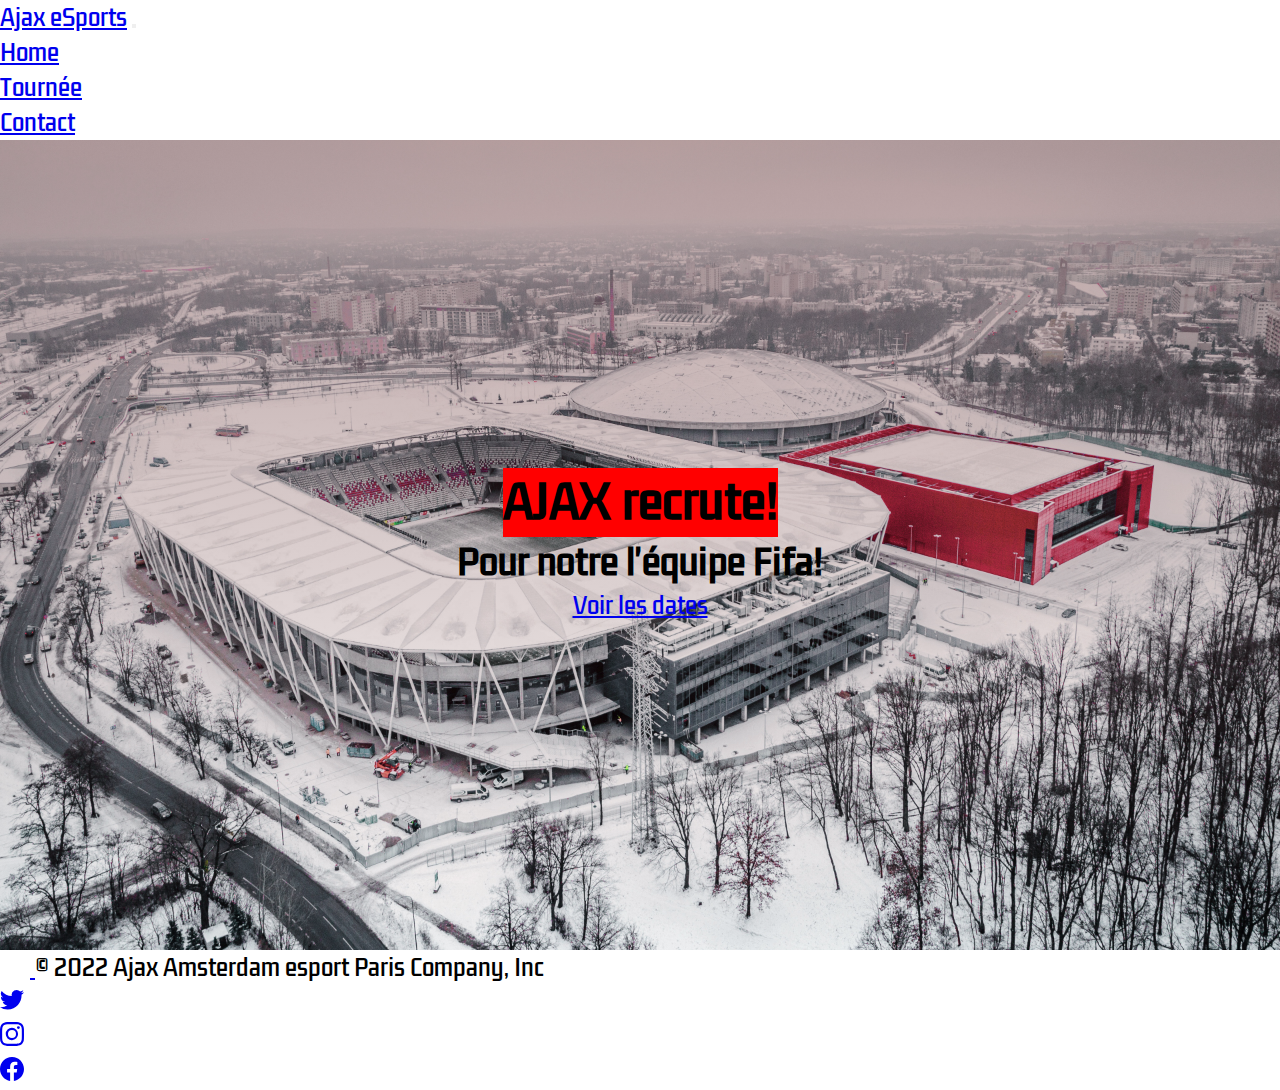
<file: index.html>
<!DOCTYPE html>
<html lang="fr">
<head>
  <meta charset="UTF-8">
  <meta http-equiv="X-UA-Compatible" content="IE=edge">
  <meta name="viewport" content="width=device-width, initial-scale=1.0">
  <meta name="descritption" content="Site officiel de l’Ajax Amsterdam : toute l’actualité du club eSport ainsi que sa tournée de recrutement dans toute la France. Retrouvez nous sur le FIFA 22">
  <link rel="preconnect" href="https://fonts.googleapis.com">
  <link rel="preconnect" href="https://fonts.gstatic.com" crossorigin>
  <link href="https://fonts.googleapis.com/css2?family=Kdam+Thmor+Pro&display=swap" rel="stylesheet">
  <link rel="stylesheet" href="styles.css">

  <!-- Bootstrap -->
  <link href="https://cdn.jsdelivr.net/npm/bootstrap@5.2.0-beta1/dist/css/bootstrap.min.css" rel="stylesheet" integrity="sha384-0evHe/X+R7YkIZDRvuzKMRqM+OrBnVFBL6DOitfPri4tjfHxaWutUpFmBp4vmVor" crossorigin="anonymous">
  <script src="https://cdn.jsdelivr.net/npm/bootstrap@5.2.0-beta1/dist/js/bootstrap.bundle.min.js" integrity="sha384-pprn3073KE6tl6bjs2QrFaJGz5/SUsLqktiwsUTF55Jfv3qYSDhgCecCxMW52nD2" crossorigin="anonymous"></script>
  <title>Ajax Amsterdam esport | We are one</title>


</head>
<body>
  <header>
  <!-- Navbar -->
  <nav class="navbar navbar-expand-lg bg-light">
    <div class="container-fluid">
      <a class="navbar-brand" href="/index.html">Ajax eSports</a>
      <button class="navbar-toggler" type="button" data-bs-toggle="collapse" data-bs-target="#navbarNav" aria-controls="navbarNav" aria-expanded="false" aria-label="Toggle navigation">
        <span class="navbar-toggler-icon"></span>
      </button>
      <div class="collapse navbar-collapse" id="navbarNav">
        <ul class="navbar-nav">
          <li class="nav-item">
            <a class="nav-link active" aria-current="page" href="/index.html">Home</a>
          </li>
          <li class="nav-item">
            <a class="nav-link" href="tours/tours.html">Tournée</a>
          </li>
          <li class="nav-item">
            <a class="nav-link" href="#footer">Contact</a>
          </li>
        </ul>
      </div>
    </div>
  </nav>
  </header>

  <section class="hero">
    <h1>AJAX recrute!</h1> 
    <h2>Pour notre l'équipe <span>Fifa!</span></h2>
    <a class="btn btn-danger" href="tours/tours.html" role="button">Voir les dates</a>
  </section>

    <!-- Footer -->
    <footer id="footer" class="d-flex flex-wrap justify-content-between align-items-center py-3 my-4 border-top">
      <div class="col-md-4 d-flex align-items-center">
        <a href="/" class="mb-3 me-2 mb-md-0 text-muted text-decoration-none lh-1">
          <svg class="bi" width="30" height="24"><use xlink:href="#bootstrap"></use></svg>
        </a>
        <span class="mb-3 mb-md-0 text-muted">© 2022 Ajax Amsterdam esport Paris Company, Inc</span>
      </div>
    <!-- Social Média -->
      <ul class="nav col-md-4 justify-content-end list-unstyled d-flex">
        <li class="ms-3">
          <a class="text-muted" href="https://twitter.com/?lang=fr">
            <svg xmlns="http://www.w3.org/2000/svg" width="24" height="24" fill="currentColor" class="bi bi-twitter" viewBox="0 0 16 16">
              <path d="M5.026 15c6.038 0 9.341-5.003 9.341-9.334 0-.14 0-.282-.006-.422A6.685 6.685 0 0 0 16 3.542a6.658 6.658 0 0 1-1.889.518 3.301 3.301 0 0 0 1.447-1.817 6.533 6.533 0 0 1-2.087.793A3.286 3.286 0 0 0 7.875 6.03a9.325 9.325 0 0 1-6.767-3.429 3.289 3.289 0 0 0 1.018 4.382A3.323 3.323 0 0 1 .64 6.575v.045a3.288 3.288 0 0 0 2.632 3.218 3.203 3.203 0 0 1-.865.115 3.23 3.23 0 0 1-.614-.057 3.283 3.283 0 0 0 3.067 2.277A6.588 6.588 0 0 1 .78 13.58a6.32 6.32 0 0 1-.78-.045A9.344 9.344 0 0 0 5.026 15z"/>
            </svg>
          </a>
        </li>
        <li class="ms-3">
          <a class="text-muted" href="https://www.instagram.com/?hl=fr">
            <svg xmlns="http://www.w3.org/2000/svg" width="24" height="24" fill="currentColor" class="bi bi-instagram" viewBox="0 0 16 16">
              <path d="M8 0C5.829 0 5.556.01 4.703.048 3.85.088 3.269.222 2.76.42a3.917 3.917 0 0 0-1.417.923A3.927 3.927 0 0 0 .42 2.76C.222 3.268.087 3.85.048 4.7.01 5.555 0 5.827 0 8.001c0 2.172.01 2.444.048 3.297.04.852.174 1.433.372 1.942.205.526.478.972.923 1.417.444.445.89.719 1.416.923.51.198 1.09.333 1.942.372C5.555 15.99 5.827 16 8 16s2.444-.01 3.298-.048c.851-.04 1.434-.174 1.943-.372a3.916 3.916 0 0 0 1.416-.923c.445-.445.718-.891.923-1.417.197-.509.332-1.09.372-1.942C15.99 10.445 16 10.173 16 8s-.01-2.445-.048-3.299c-.04-.851-.175-1.433-.372-1.941a3.926 3.926 0 0 0-.923-1.417A3.911 3.911 0 0 0 13.24.42c-.51-.198-1.092-.333-1.943-.372C10.443.01 10.172 0 7.998 0h.003zm-.717 1.442h.718c2.136 0 2.389.007 3.232.046.78.035 1.204.166 1.486.275.373.145.64.319.92.599.28.28.453.546.598.92.11.281.24.705.275 1.485.039.843.047 1.096.047 3.231s-.008 2.389-.047 3.232c-.035.78-.166 1.203-.275 1.485a2.47 2.47 0 0 1-.599.919c-.28.28-.546.453-.92.598-.28.11-.704.24-1.485.276-.843.038-1.096.047-3.232.047s-2.39-.009-3.233-.047c-.78-.036-1.203-.166-1.485-.276a2.478 2.478 0 0 1-.92-.598 2.48 2.48 0 0 1-.6-.92c-.109-.281-.24-.705-.275-1.485-.038-.843-.046-1.096-.046-3.233 0-2.136.008-2.388.046-3.231.036-.78.166-1.204.276-1.486.145-.373.319-.64.599-.92.28-.28.546-.453.92-.598.282-.11.705-.24 1.485-.276.738-.034 1.024-.044 2.515-.045v.002zm4.988 1.328a.96.96 0 1 0 0 1.92.96.96 0 0 0 0-1.92zm-4.27 1.122a4.109 4.109 0 1 0 0 8.217 4.109 4.109 0 0 0 0-8.217zm0 1.441a2.667 2.667 0 1 1 0 5.334 2.667 2.667 0 0 1 0-5.334z"/>
            </svg>
          </a>
        </li>
        <li class="ms-3">
          <a class="text-muted" href="https://www.facebook.com/?hl=fr">
            <svg xmlns="http://www.w3.org/2000/svg" width="24" height="24" fill="currentColor" class="bi bi-facebook" viewBox="0 0 16 16">
              <path d="M16 8.049c0-4.446-3.582-8.05-8-8.05C3.58 0-.002 3.603-.002 8.05c0 4.017 2.926 7.347 6.75 7.951v-5.625h-2.03V8.05H6.75V6.275c0-2.017 1.195-3.131 3.022-3.131.876 0 1.791.157 1.791.157v1.98h-1.009c-.993 0-1.303.621-1.303 1.258v1.51h2.218l-.354 2.326H9.25V16c3.824-.604 6.75-3.934 6.75-7.951z"/>
            </svg>
          </a>
        </li>
      </ul>
    </footer>
</body>
</html>
</file>
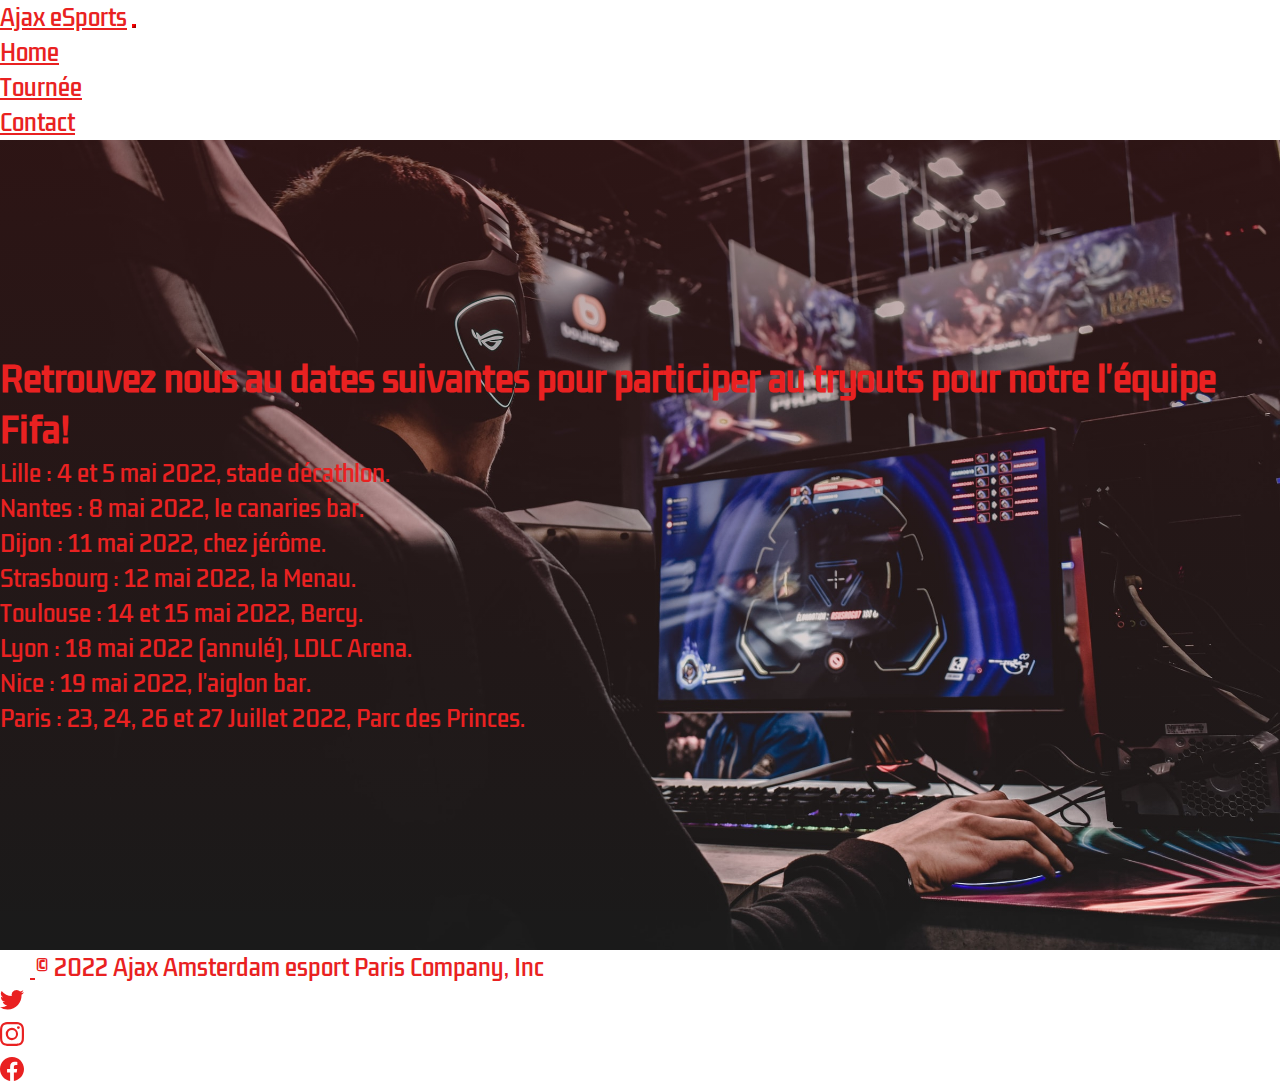
<file: tours/tours.html>
<!DOCTYPE html>
<html lang="fr">
<head>
  <meta charset="UTF-8">
  <meta http-equiv="X-UA-Compatible" content="IE=edge">
  <meta name="viewport" content="width=device-width, initial-scale=1.0">
  <meta name="descritption" content="Site officiel de l’Ajax Amsterdam : toute l’actualité du club eSport ainsi que sa tournée de recrutement dans toute la France. Retrouvez nous sur le FIFA 22">
  <link rel="preconnect" href="https://fonts.googleapis.com">
  <link rel="preconnect" href="https://fonts.gstatic.com" crossorigin>
  <link href="https://fonts.googleapis.com/css2?family=Kdam+Thmor+Pro&display=swap" rel="stylesheet">
  <link rel="stylesheet" href="tour.css">

  <!-- Bootstrap -->
  <link href="https://cdn.jsdelivr.net/npm/bootstrap@5.2.0-beta1/dist/css/bootstrap.min.css" rel="stylesheet" integrity="sha384-0evHe/X+R7YkIZDRvuzKMRqM+OrBnVFBL6DOitfPri4tjfHxaWutUpFmBp4vmVor" crossorigin="anonymous">
  <script src="https://cdn.jsdelivr.net/npm/bootstrap@5.2.0-beta1/dist/js/bootstrap.bundle.min.js" integrity="sha384-pprn3073KE6tl6bjs2QrFaJGz5/SUsLqktiwsUTF55Jfv3qYSDhgCecCxMW52nD2" crossorigin="anonymous"></script>
  <title>Ajax Amsterdam esport | We are one</title>


</head>
<body>
  <header>
  <!-- Navbar -->
  <nav class="navbar navbar-expand-lg bg-light">
    <div class="container-fluid">
      <a class="navbar-brand" href="/index.html">Ajax eSports</a>
      <button class="navbar-toggler" type="button" data-bs-toggle="collapse" data-bs-target="#navbarNav" aria-controls="navbarNav" aria-expanded="false" aria-label="Toggle navigation">
        <span class="navbar-toggler-icon"></span>
      </button>
      <div class="collapse navbar-collapse" id="navbarNav">
        <ul class="navbar-nav">
          <li class="nav-item">
            <a class="nav-link active" aria-current="page" href="/index.html">Home</a>
          </li>
          <li class="nav-item">
            <a class="nav-link" href="#">Tournée</a>
          </li>
          <li class="nav-item">
            <a class="nav-link" href="#footer">Contact</a>
          </li>
        </ul>
      </div>
    </div>
  </nav>
  </header>

  <section class="hero">
    <div>
      <h2>Retrouvez nous au dates suivantes pour participer au tryouts pour notre l'équipe Fifa!</h2>
        <ul>
          <li>Lille : 4 et 5 mai 2022, stade décathlon.</li>
          <li>Nantes : 8 mai 2022, le canaries bar.</li>
          <li>Dijon : 11 mai 2022, chez jérôme.</li>
          <li>Strasbourg : 12 mai 2022, la Menau.</li> 
          <li>Toulouse : 14 et 15 mai 2022, Bercy.</li>  
          <li>Lyon : 18 mai 2022 (annulé), LDLC Arena.</li>  
          <li>Nice : 19 mai 2022, l'aiglon bar.</li>  
          <li>Paris : 23, 24, 26 et 27 Juillet 2022, Parc des Princes.</li>
        </ul>
    </div> 
    
  </section>

    <!-- Footer -->
    <footer id="footer" class="d-flex flex-wrap justify-content-between align-items-center py-3 my-4 border-top">
      <div class="col-md-4 d-flex align-items-center">
        <a href="/" class="mb-3 me-2 mb-md-0 text-muted text-decoration-none lh-1">
          <svg class="bi" width="30" height="24"><use xlink:href="#bootstrap"></use></svg>
        </a>
        <span class="mb-3 mb-md-0 text-muted">© 2022 Ajax Amsterdam esport Paris Company, Inc</span>
      </div>

      <ul class="nav col-md-4 justify-content-end list-unstyled d-flex">
        <li class="ms-3">
          <a class="text-muted" href="https://twitter.com/?lang=fr" target="_blank">
            <svg xmlns="http://www.w3.org/2000/svg" width="24" height="24" fill="currentColor" class="bi bi-twitter" viewBox="0 0 16 16">
              <path d="M5.026 15c6.038 0 9.341-5.003 9.341-9.334 0-.14 0-.282-.006-.422A6.685 6.685 0 0 0 16 3.542a6.658 6.658 0 0 1-1.889.518 3.301 3.301 0 0 0 1.447-1.817 6.533 6.533 0 0 1-2.087.793A3.286 3.286 0 0 0 7.875 6.03a9.325 9.325 0 0 1-6.767-3.429 3.289 3.289 0 0 0 1.018 4.382A3.323 3.323 0 0 1 .64 6.575v.045a3.288 3.288 0 0 0 2.632 3.218 3.203 3.203 0 0 1-.865.115 3.23 3.23 0 0 1-.614-.057 3.283 3.283 0 0 0 3.067 2.277A6.588 6.588 0 0 1 .78 13.58a6.32 6.32 0 0 1-.78-.045A9.344 9.344 0 0 0 5.026 15z"/>
            </svg>
          </a>
        </li>
        <li class="ms-3">
          <a class="text-muted" href="https://www.instagram.com/?hl=fr" target="_blank">
            <svg xmlns="http://www.w3.org/2000/svg" width="24" height="24" fill="currentColor" class="bi bi-instagram" viewBox="0 0 16 16">
              <path d="M8 0C5.829 0 5.556.01 4.703.048 3.85.088 3.269.222 2.76.42a3.917 3.917 0 0 0-1.417.923A3.927 3.927 0 0 0 .42 2.76C.222 3.268.087 3.85.048 4.7.01 5.555 0 5.827 0 8.001c0 2.172.01 2.444.048 3.297.04.852.174 1.433.372 1.942.205.526.478.972.923 1.417.444.445.89.719 1.416.923.51.198 1.09.333 1.942.372C5.555 15.99 5.827 16 8 16s2.444-.01 3.298-.048c.851-.04 1.434-.174 1.943-.372a3.916 3.916 0 0 0 1.416-.923c.445-.445.718-.891.923-1.417.197-.509.332-1.09.372-1.942C15.99 10.445 16 10.173 16 8s-.01-2.445-.048-3.299c-.04-.851-.175-1.433-.372-1.941a3.926 3.926 0 0 0-.923-1.417A3.911 3.911 0 0 0 13.24.42c-.51-.198-1.092-.333-1.943-.372C10.443.01 10.172 0 7.998 0h.003zm-.717 1.442h.718c2.136 0 2.389.007 3.232.046.78.035 1.204.166 1.486.275.373.145.64.319.92.599.28.28.453.546.598.92.11.281.24.705.275 1.485.039.843.047 1.096.047 3.231s-.008 2.389-.047 3.232c-.035.78-.166 1.203-.275 1.485a2.47 2.47 0 0 1-.599.919c-.28.28-.546.453-.92.598-.28.11-.704.24-1.485.276-.843.038-1.096.047-3.232.047s-2.39-.009-3.233-.047c-.78-.036-1.203-.166-1.485-.276a2.478 2.478 0 0 1-.92-.598 2.48 2.48 0 0 1-.6-.92c-.109-.281-.24-.705-.275-1.485-.038-.843-.046-1.096-.046-3.233 0-2.136.008-2.388.046-3.231.036-.78.166-1.204.276-1.486.145-.373.319-.64.599-.92.28-.28.546-.453.92-.598.282-.11.705-.24 1.485-.276.738-.034 1.024-.044 2.515-.045v.002zm4.988 1.328a.96.96 0 1 0 0 1.92.96.96 0 0 0 0-1.92zm-4.27 1.122a4.109 4.109 0 1 0 0 8.217 4.109 4.109 0 0 0 0-8.217zm0 1.441a2.667 2.667 0 1 1 0 5.334 2.667 2.667 0 0 1 0-5.334z"/>
            </svg>
          </a>
        </li>
        <li class="ms-3">
          <a class="text-muted" href="https://www.facebook.com/?hl=fr" target="_blank">
            <svg xmlns="http://www.w3.org/2000/svg" width="24" height="24" fill="currentColor" class="bi bi-facebook" viewBox="0 0 16 16">
              <path d="M16 8.049c0-4.446-3.582-8.05-8-8.05C3.58 0-.002 3.603-.002 8.05c0 4.017 2.926 7.347 6.75 7.951v-5.625h-2.03V8.05H6.75V6.275c0-2.017 1.195-3.131 3.022-3.131.876 0 1.791.157 1.791.157v1.98h-1.009c-.993 0-1.303.621-1.303 1.258v1.51h2.218l-.354 2.326H9.25V16c3.824-.604 6.75-3.934 6.75-7.951z"/>
            </svg>
          </a>
        </li>
      </ul>
    </footer>
</body>
</html>
</file>
<file: styles.css>
/* Global css*/

* {
  padding: 0;
  margin: 0;
}

html {
  font-size: 1.4rem
}

body {
  font-family: 'Kdam Thmor Pro', sans-serif;
  
}

/*Hero*/

h1 {
  background-color: red;
}

.hero {
  min-height: 90vh;
  background: linear-gradient(rgba(73, 12, 12, 0.4), transparent), url(/img/stades.jpg.jpg);
  background-size: cover;
  background-position: center;
  color: (rgba(255, 0, 0, 0.925), transparent);
  display: flex;
  flex-direction: column;
  justify-content: center;
  align-items: center;
  text-align: center;
}

/*Media queries*/

@media (max-width: 1600px) {
  .title img {
    width: 455px;
  }
}

@media (max-width: 500px) {
  .title img {
    width: 360px;
  }
}
</file>
<file: tours/tour.css>
/* Global css*/

* {
  padding: 0;
  margin: 0;
  color: rgb(233, 33, 33);
  border-color: red;
}

html {
  font-size: 1.4rem
}

body {
  font-family: 'Kdam Thmor Pro', sans-serif;
  
}

/*Hero*/

.hero {
  min-height: 90vh;
  background: linear-gradient(rgba(73, 12, 12, 0.4), transparent), url(/img/florian-olivo-unsplash.jpg);
  background-size: cover;
  background-position: center;
  border-color: (rgba(255, 0, 0, 0.925));
  display: flex;
  flex-direction: column;
  justify-content: center;
  align-items: center;
  text-align: start;
}

/*Media queries*/

@media (max-width: 1600px) {
  .title img {
    width: 455px;
  }
}

@media (max-width: 500px) {
  .title img {
    width: 360px;
  }
}
</file>
